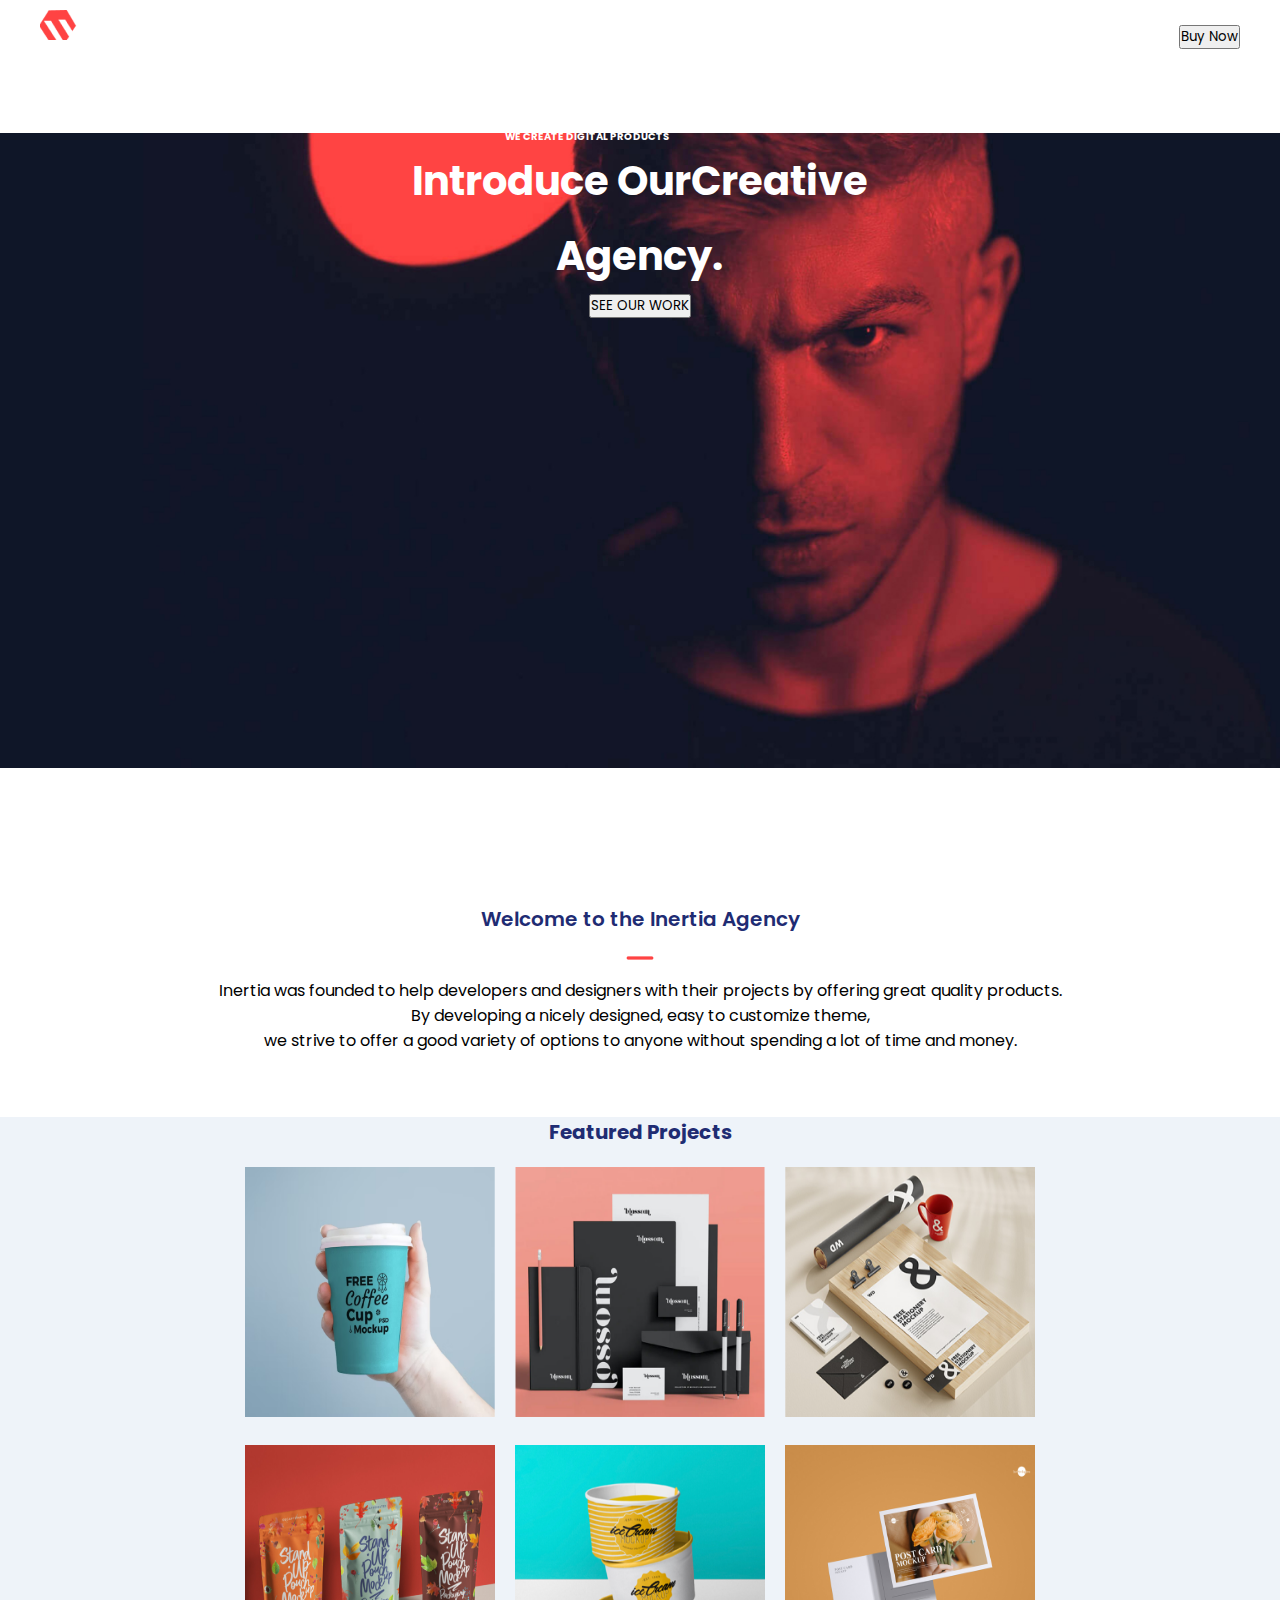
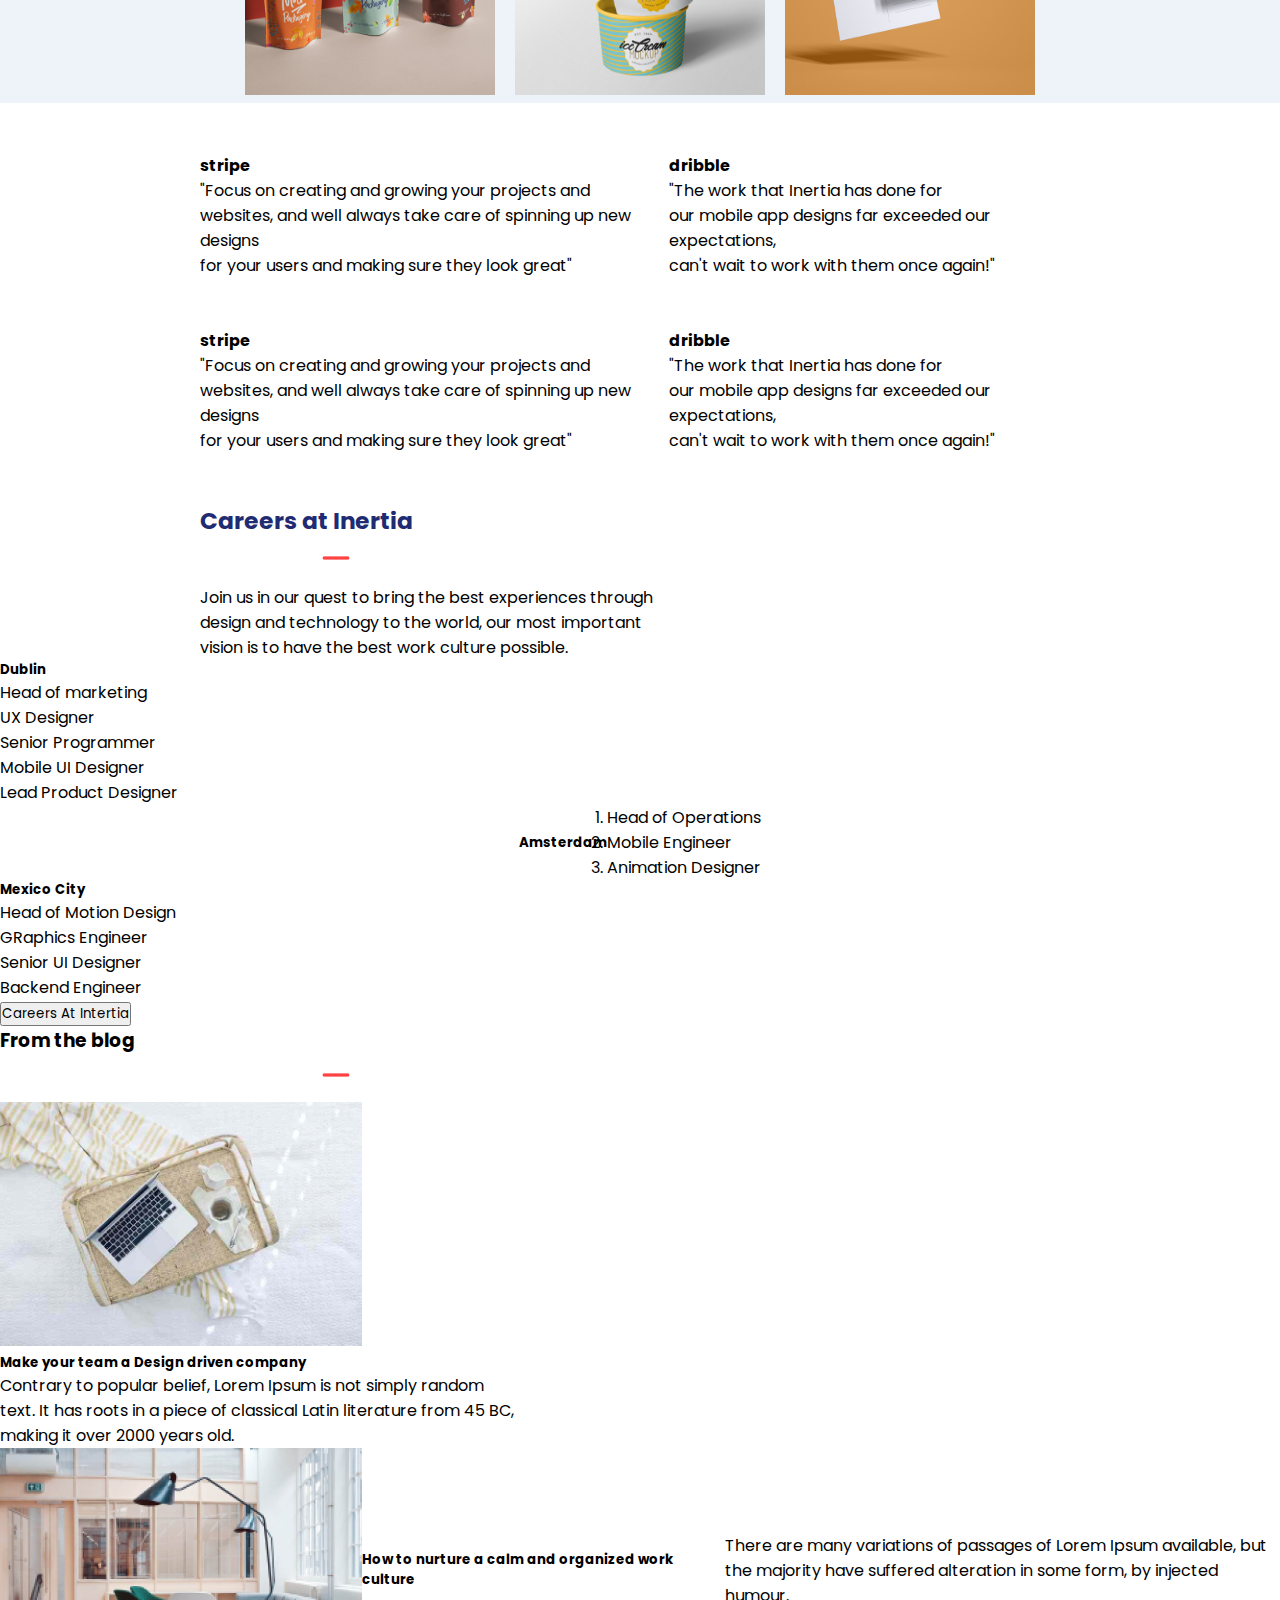
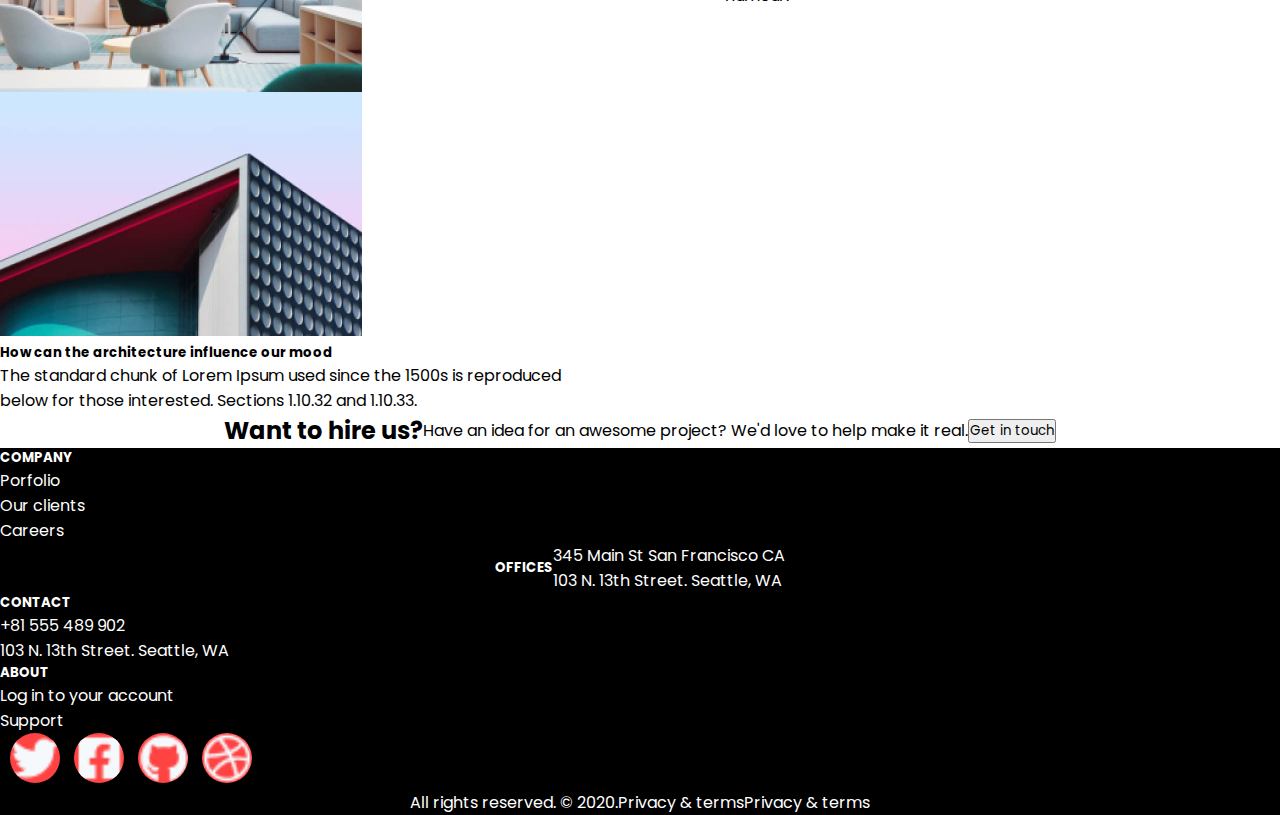
<file: index.html>
<!DOCTYPE html>
<html lang="en">
  <head>
    <meta charset="UTF-8" />
    <meta name="viewport" content="width=device-width, initial-scale=1.0" />
    <title>MOSTO</title>
    <link rel="stylesheet" href="Holidaycreative.css" />
    <link rel="preconnect" href="https://fonts.googleapis.com" />
    <link rel="preconnect" href="https://fonts.gstatic.com" crossorigin />
    <link
      href="https://fonts.googleapis.com/css2?family=Poppins:wght@200&display=swap"
      rel="stylesheet"
    />
  </head>
  <body>
    <header>
      <div class="wrapper">
        <div class="main">
          <div class="navbar">
            <div class="logo">
              <img src="assest/logo.png" />
            </div>

            <div class="menu">
              <ul>
                <li>HomePages</li>
                <li>Blogs</li>
                <li>Pages</li>
                <li>Ecommerce</li>
                <li>RTL Version</li>
                <li>Theme docs</li>
                <li>
                  <button>Buy Now</button>
                </li>
              </ul>
            </div>
          </div>
          <div class="hero-section">
            <div class="left">
              <div class="create-section">
                <h5>WE CREATE DIGITAL PRODUCTS</h5>
              </div>
              <div class="introduce-section">
                <p>
                  Introduce OurCreative <br />
                  Agency.
                </p>
              </div>

              <div class="center">
                <button>SEE OUR WORK</button>
              </div>
            </div>
          </div>
        </div>
      </div>
    </header>
    <div class="history-section">
      <strong><h3>Welcome to the Inertia Agency</h3></strong>
      <div class="divider"><img src="assest/Minus.png" /></div>
      <p>
        Inertia was founded to help developers and designers with their projects
        by offering great quality products.<br />
        By developing a nicely designed, easy to customize theme, <br />we
        strive to offer a good variety of options to anyone without spending a
        lot of time and money.
      </p>
    </div>
    <div class="featured-section">
      <h4>Featured Projects</h4>
      <div id="first-row" style="margin: 20px 0px">
        <div><img src="./assest/Item - 1.png" /></div>
        <div><img src="assest/Item - 2.png" /></div>
        <div><img src="assest/Item - 3.png" /></div>
      </div>
      <div id="second-row" style="margin-bottom: 20px">
        <div><img src="assest/Item - 4.png" /></div>
        <div><img src="assest/Item - 5.png" /></div>
        <div><img src="assest/Item - 6.png" /></div>
      </div>
    </div>
    <div class="stripe-section">
      <div>
        <h4>stripe</h4>
        <p>
          "Focus on creating and growing your projects and <br />
          websites, and well always take care of spinning up new designs <br />
          for your users and making sure they look great"
        </p>
      </div>
      <div>
        <h4>dribble</h4>
        <p>
          "The work that Inertia has done for <br />our mobile app designs far
          exceeded our expectations, <br />
          can't wait to work with them once again!"
        </p>
      </div>
    </div>
    <div class="stripe-section">
      <div>
        <h4>stripe</h4>
        <p>
          "Focus on creating and growing your projects and <br />
          websites, and well always take care of spinning up new designs <br />
          for your users and making sure they look great"
        </p>
      </div>
      <div>
        <h4>dribble</h4>
        <p>
          "The work that Inertia has done for <br />our mobile app designs far
          exceeded our expectations, <br />
          can't wait to work with them once again!"
        </p>
      </div>
    </div>
    <div class="careers-section">
      <h3>Careers at Inertia</h3>
    </div>
    <div class="left">
      <img src="assest/Divider.jpg" />
    </div>
    <div class="join-section">
      <p>
        Join us in our quest to bring the best experiences through
        <br />design and technology to the world, our most important <br />
        vision is to have the best work culture possible.
      </p>
    </div>
    <div class="left">
      <h5>Dublin</h5>
      <ol>
        <li>Head of marketing</li>
        <li>UX Designer</li>
        <li>Senior Programmer</li>
        <li>Mobile UI Designer</li>
        <li>Lead Product Designer</li>
      </ol>
    </div>
    <div class="center">
      <h5>Amsterdam</h5>
      <ol>
        <li>Head of Operations</li>
        <li>Mobile Engineer</li>
        <li>Animation Designer</li>
      </ol>
    </div>
    <div class="right">
      <h5>Mexico City</h5>
      <ol>
        <li>Head of Motion Design</li>
        <li>GRaphics Engineer</li>
        <li>Senior UI Designer</li>
        <li>Backend Engineer</li>
      </ol>
    </div>
    <button>Careers At Intertia</button>

    <div class="wrapper">
      <section class="blog-section"></section>
      <div>
        <h3>From the blog</h3>
        <img src="assest/Divider.jpg" />
      </div>
      <div class="left">
        <img src="assest/laptop.jpg" />
        <h5>Make your team a Design driven company</h5>
        <p>
          Contrary to popular belief, Lorem Ipsum is not simply random
          <br />text. It has roots in a piece of classical Latin literature from
          45 BC, <br />making it over 2000 years old.
        </p>
      </div>
      <div class="center">
        <img src="assest/chair.jpg" />
        <h5>How to nurture a calm and organized work culture</h5>
        <p>
          There are many variations of passages of Lorem Ipsum available, but
          <br />the majority have suffered alteration in some form, by injected
          humour.
        </p>
      </div>
      <div class="right">
        <img src="assest/building.jpg" />
        <h5>How can the architecture influence our mood</h5>
        <p>
          The standard chunk of Lorem Ipsum used since the 1500s is reproduced
          <br />
          below for those interested. Sections 1.10.32 and 1.10.33.
        </p>
      </div>
    </div>
    <div class="wrapper">
      <section class="hire-section"></section>
    </div>
    <div class="center">
      <h2>Want to hire us?</h2>
      <p>
        Have an idea for an awesome project? We'd love to help make it real.
      </p>
      <button>Get in touch</button>
    </div>

    <footer>
      <div class="wrapper">
        <section class="company"></section>
        <div class="left">
          <h5>COMPANY</h5>
          <ol>
            <li>Porfolio</li>
            <li>Our clients</li>
            <li>Careers</li>
          </ol>
        </div>
        <div class="center">
          <h5>OFFICES</h5>
          <p>
            345 Main St San Francisco CA <br />
            103 N. 13th Street. Seattle, WA
          </p>
        </div>
        <div class="right">
          <h5>CONTACT</h5>
          <p>+81 555 489 902</p>
          <p>103 N. 13th Street. Seattle, WA</p>
        </div>
        <div class="right2">
          <h5>ABOUT</h5>
          <p>Log in to your account</p>
          <p>Support</p>
        </div>
      </div>
      <div class="appLogo">
        <img src="/assest/Twitter-solid.png" />
        <img src="/assest/facebook.png" />
        <img src="/assest/Github-solid.png" />
        <img src="/assest/Dribbble.png" />
      </div>

      <div>
        <div class="center">
          <p>All rights reserved. © 2020.</p>
          <div class="left">
            <p>Privacy & terms</p>
          </div>
          <div class="right">
            <p>Privacy & terms</p>
          </div>
        </div>
      </div>
    </footer>
  </body>
</html>
</file>
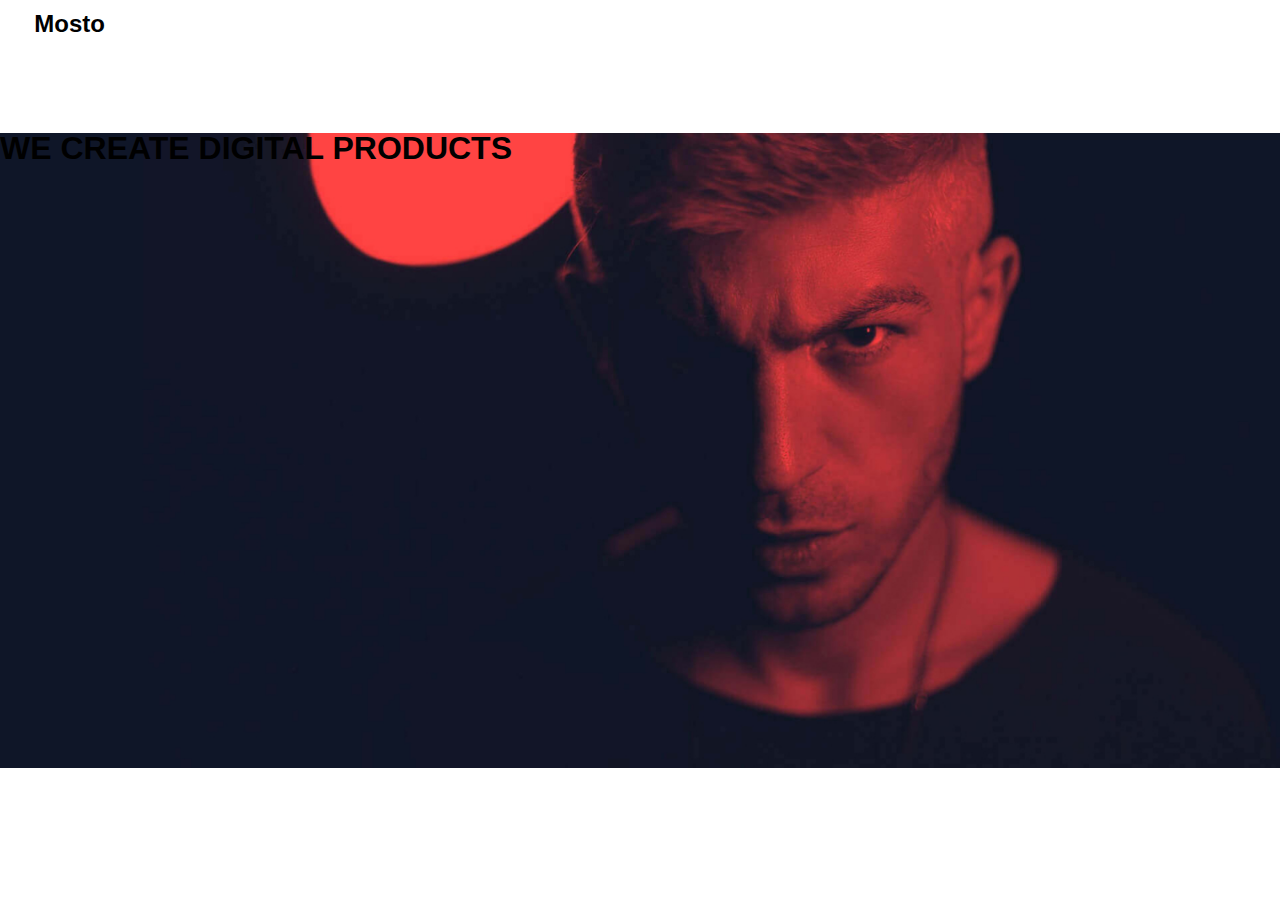
<file: HolidaycreativeIndex.html>
<!DOCTYPE html>
<html lang="en">
  <head>
    <meta charset="UTF-8" />
    <meta name="viewport" content="width=device-width, initial-scale=1.0" />
    <title>MOSTO</title>
    <link rel="stylesheet" href="Holidaycreative.css" />
  </head>
  <body>
    <div class="main">
      <div class="navbar">
        <div class="icon">
          <h2 class="logo">Mosto</h2>
        </div>

        <div class="menu"></div>
        <ul>
          <li>HomePages</li>
          <li>Blogs</li>
          <li>Pages</li>
          <li>Ecommerce</li>
          <li>RTL Version</li>
          <li>Theme docs</li>
          <li>Buy Now</li>
        </ul>
      </div>
      <div class="content">
        <h1>WE CREATE DIGITAL PRODUCTS</h1>
      </div>
    </div>
  </body>
</html>
</file>
<file: Holidaycreative.css>
* {
  margin: 0;
  padding: 0;
  font-family: "Poppins", sans-serif;
}

.main {
  width: 100%;
  height: 100vh;
  background-position: center;
  background-size: contain;
  background-image: url(assest/backgroundimg.jpg);
  background-size: 100%;
  background-repeat: no-repeat;
}

.logo {
  /* padding-left: 20px; */
  float: left;
  padding-top: 10px;
}

.navbar {
  /* width: 1100px; */
  height: 80px;
  /* margin: auto; */
  margin-bottom: 50px;
  display: flex;
  justify-content: space-around;
}

.menu {
  display: flex;
  /* width: 800px; */
  height: 50px;
  padding: 12px 0px 12px 0px;
  justify-content: space-between;
  align-items: center;
  gap: 28px;
  flex-shrink: 0;
  /* border: 2px solid white; */
}
ul {
  float: left;
  display: flex;
  justify-content: center;
  align-items: left;
}

ul li {
  list-style: none;
  margin-left: 90px;
  margin-top: 0px;
  /* margin-bottom: 70px; */
  font-size: 12px;
  text-decoration: none;
  color: white;
  font-family: Arial;
  font-weight: normal;
  transition: 0.4 ease-in-out;
}

.hero-section {
  justify-content: center;
  display: flex;
  margin: top 10px;
  color: white;
  margin: auto;
}

.create-section {
  color: var(--white-100, #fff);
  font-family: Poppins;
  width: 350px;
  text-align: center;
  font-size: 12px;
  font-style: normal;
  font-weight: 600;
}
.introduce-section {
  color: var(--white-100, #fff);
  text-align: center;
  font-family: Poppins;
  font-size: 40px;
  font-style: normal;
  font-weight: 700;
  line-height: 75px; /* 144.231% */
}
.center {
  /* width: 175px; */
  /* height: 48px; */
  display: flex;
  justify-content: center;
  align-items: center;
}

.history-section h3 {
  color: rgb(14, 14, 136);
  text-align: center;
  color: #1f2c73;
  text-align: center;
  font-family: Poppins;
  font-size: 20px;
  font-style: normal;
  font-weight: 600;
  line-height: 38px; /* 118.75% */
}
.divider {
  display: flex;
  justify-content: center;
  align-items: center;
  /* width: 100px;
  height: 50px; */
  /* float: right; */
}

.history-section p {
  text-align: center;
}
.featured-section img {
  width: 250px;
  height: 250px;
}

.featured-section {
  text-align: center;
  margin-top: 5%;
  color: #1f2c73;
  font-size: 20px;
  background-image: url(assest/first\ fill.png);
}
.featured-section #first-row,
#second-row {
  display: flex;
  justify-content: center;
  gap: 20px;
}

.stripe-section {
  display: flex;
  margin-top: 50px;
  margin-left: 200px;
  margin-right: 200px;
}

.careers-section {
  margin-top: 50px;
  margin-left: 200px;
  color: #1f2c73;
  font-size: 20px;
}
.join-section {
  margin-left: 200px;
}

font .appLogo {
  display: flex;
  justify-content: center;
}
.appLogo img {
  background: #ff4343;
  border-radius: 50px;
  width: 50px;
  height: 50px;
  margin-left: 10px;
}
footer {
  background-color: black;
  color: white;
}
</file>
